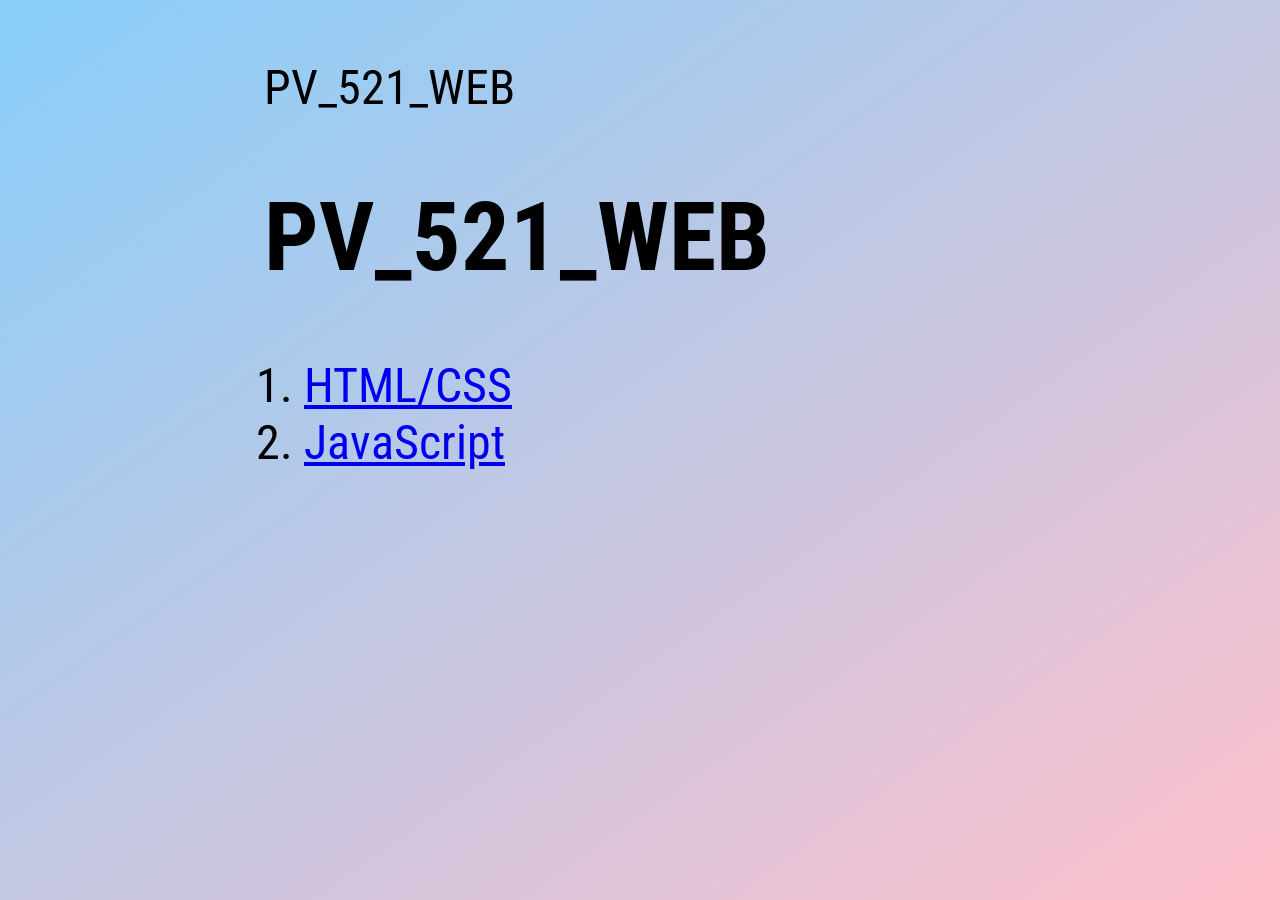
<file: index.html>
﻿<!DOCTYPE html>

<html lang="en" xmlns="http://www.w3.org/1999/xhtml">
<head>
    <meta charset="utf-8" />
    <link rel="stylesheet" href="style.css"
    <title>PV_521_WEB</title>
</head>
<body>
    <h1>PV_521_WEB</h1>
    <ol>
        <li> <a href="HTML/index.html">HTML/CSS</a></li>
        <li> <a href="JavaScript/index.html">JavaScript</a></li>
    </ol>
</body>
</html>
</file>
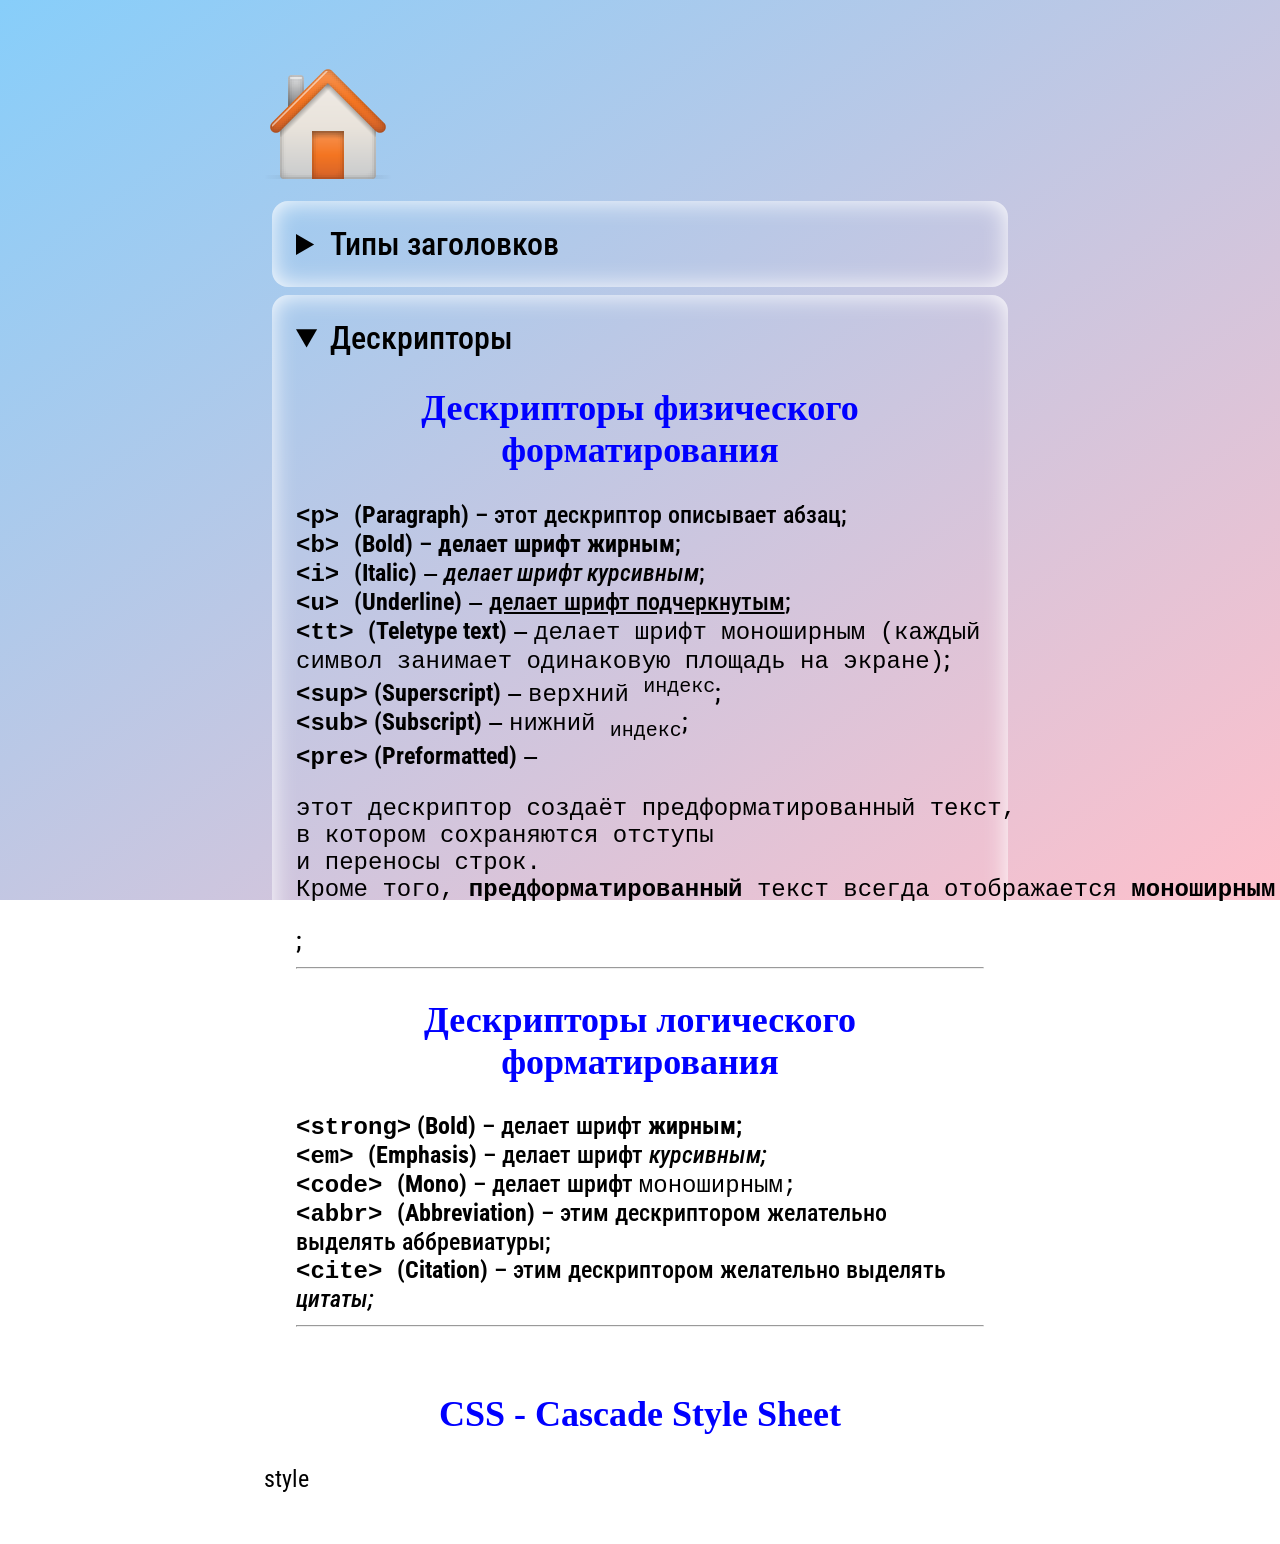
<file: 00-intro/index.html>
﻿<!DOCTYPE html>

<html lang="en" xmlns="http://www.w3.org/1999/xhtml">
<head>
	<meta charset="utf-8" />
	<title>HTML lesson 1</title>
	<link rel="icon" href="iconses.ico">
	<link rel="stylesheet" href="../style.css" />
	<style>
		body{
			font-size:24px;
		}
		h2, h4, h6 {
			text-align: center;
			color: blue;
			font-family: Tahoma;
		}

		h4 {
			color: darkgreen;
		}
	</style>
</head>
<body>
    <div id="home">
        <a href="../index.html"><img src="../home.png" alt="На главную" /></a>
	</div>
	<details>
		<summary>Типы заголовков</summary>
		<h1>Заголовок 1 - Заголовок первого уровня может быть только один на странице!!!</h1>
		<h2>Заголовок 2</h2>
		<h3>Заголовок 3</h3>
		<h4>Заголовок 4</h4>
		<h5>Заголовок 5</h5>
		<h6>Заголовок 6</h6>
		<p>Текст</p>
	</details>

	<details open>
		<summary>Дескрипторы</summary>
		<h2 >Дескрипторы физического форматирования</h2>
		<b><code>&#60;p&#62;  </code> (Paragraph)</b>				  &#8211; этот дескриптор описывает абзац;<br>
		<b><code>&lt;b&gt;    </code> (Bold)</b>					  &ndash; <b>делает шрифт жирным</b>;<br>
		<b><code>&#60;i&#62;  </code> (Italic)</b>					  &#8210; <i>делает шрифт курсивным</i>;<br>
		<b><code>&#60;u&#62;  </code> (Underline)</b>				  &#8210; <u>делает шрифт подчеркнутым</u>;<br>
		<b><code>&#60;tt&#62; </code> (Teletype text)</b>			  &#8210; <tt>делает шрифт моноширным (каждый символ занимает одинаковую площадь на экране)</tt>;<br>
		<b><code>&#60;sup&#62;</code> (Superscript)</b>				  &#8210; <tt>верхний <sup>индекс</sup></tt>;<br>
		<b><code>&#60;sub&#62;</code> (Subscript)</b>				  &#8210; <tt>нижний <sub>индекс</sub></tt>;<br>
		<b><code>&#60;pre&#62;</code> (Preformatted)</b>			  &#8210; <pre>этот дескриптор создаёт предформатированный текст, 
в котором сохраняются отступы 
и переносы строк.
Кроме того, <b>предформатированный</b> текст всегда отображается <b>моноширным</b> начертанием
</pre>;<br>
		<hr>

		<h2 >Дескрипторы логического форматирования</h2>
        <strong><code>&#60;strong&#62;</code> (Bold)</strong>		  &#8211 делает шрифт <strong> жирным;</strong> <br>
        <strong><code>&#60;em&#62;    </code> (Emphasis)</strong>	  &#8211 делает шрифт <em> курсивным;</em> <br>
        <strong><code>&#60;code&#62;  </code> (Mono)</strong>		  &#8211 делает шрифт <code> моноширным;</code> <br>
        <strong><code>&#60;abbr&#62;  </code> (Abbreviation)</strong> &#8211 этим дескриптором желательно <abr>выделять аббревиатуры;</abr> <br>
        <strong><code>&#60;cite&#62;  </code> (Citation)</strong>	  &#8211 этим дескриптором желательно выделять <cite> цитаты;</cite> <br>
		<hr>
	</details>

    <h2>CSS - Cascade Style Sheet</h2>
	style

</body>
</html>
</file>
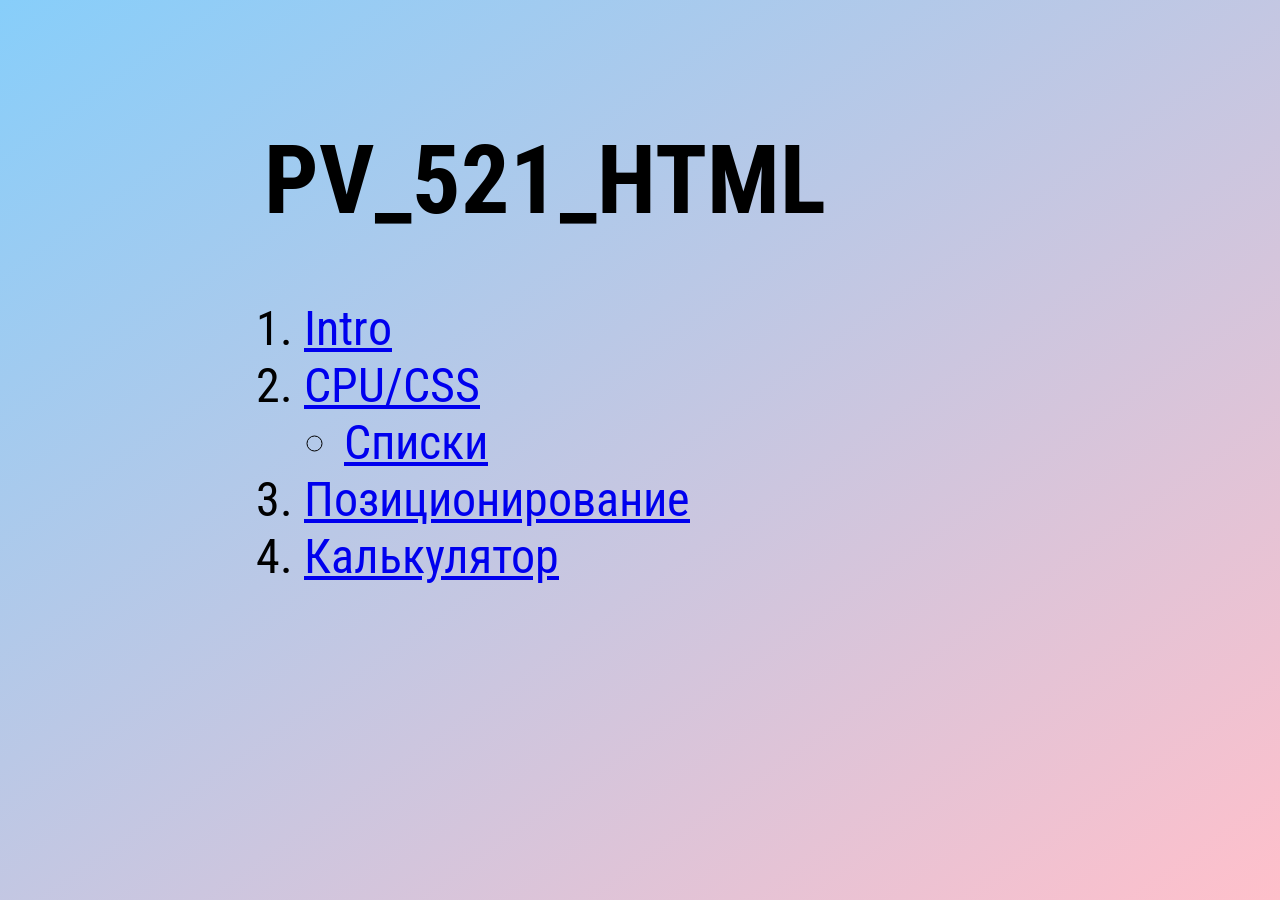
<file: HTML/index.html>
﻿<!DOCTYPE html>

<html lang="en" xmlns="http://www.w3.org/1999/xhtml">
<head>
    <meta charset="utf-8" />
    <link rel="stylesheet" href="style.css" />    
    <title>PV_521_HTML</title>
</head>
<body>
    <h1>PV_521_HTML</h1>
    <ol>
        <li><a href="00-intro/index.html">Intro</a></li>
        <li><a href="01-CPU/CPU.html">CPU/CSS</a></li>
        <ul>
            <li><a href="lists.html">Списки</a></li>
        </ul>
        <li><a href="02-Positioning/positioning.html">Позиционирование</a></li>
        <li><a href="03-Calc/calc.html">Калькулятор</a></li>
    </ol>
</body>
</html>
</file>
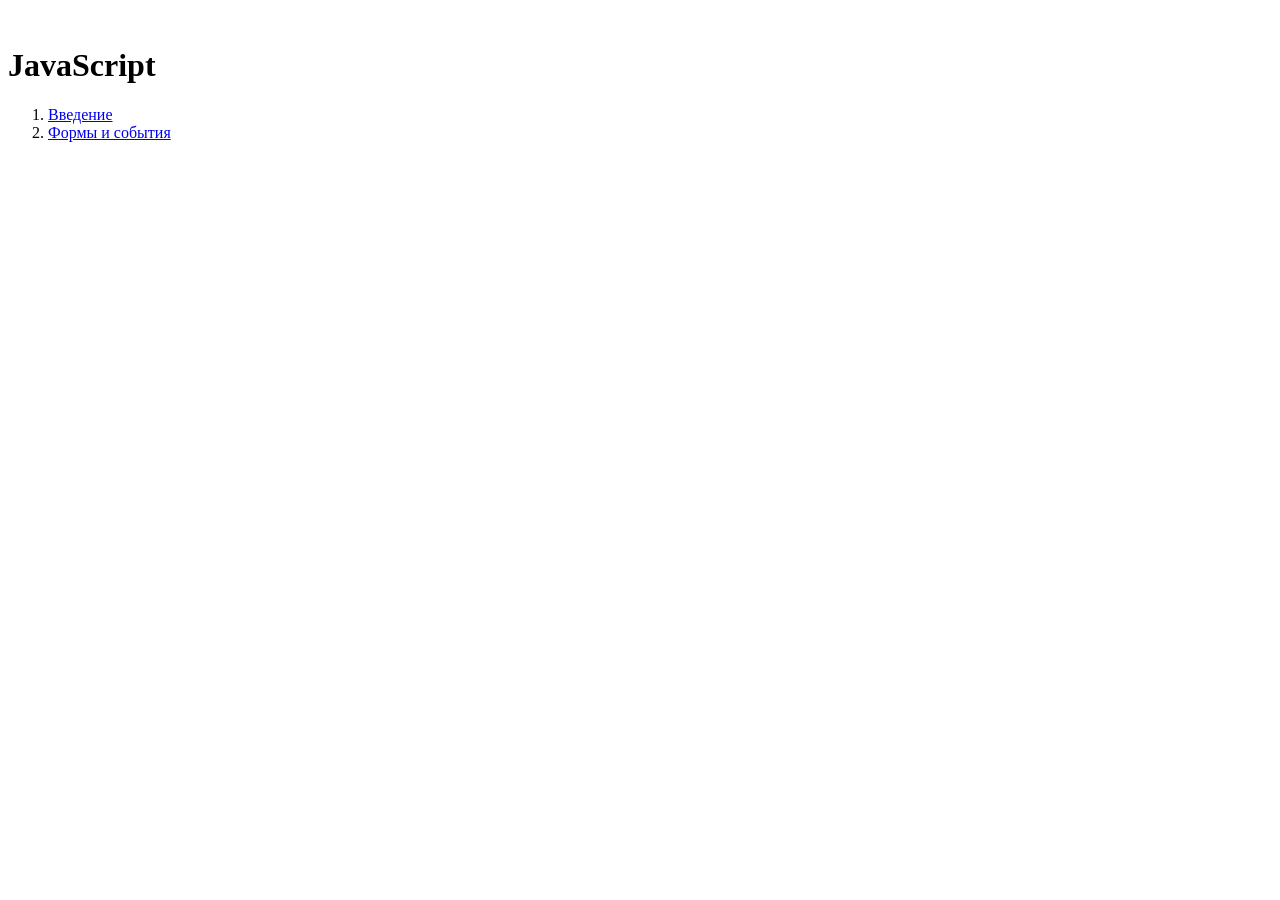
<file: JavaScript/index.html>
﻿﻿
<!DOCTYPE html>

<html lang="en" xmlns="http://www.w3.org/1999/xhtml">
<head>
    <meta charset="utf-8" />
    <title>JavaScript</title>
</head>
<body>
    <h1>JavaScript</h1>
    <ol>
        <li><a href="intro.html">Введение</a></li>
        <li><a href="forms_and_events.html">Формы и события</a></li>
    </ol>
</body>
</html>
</file>
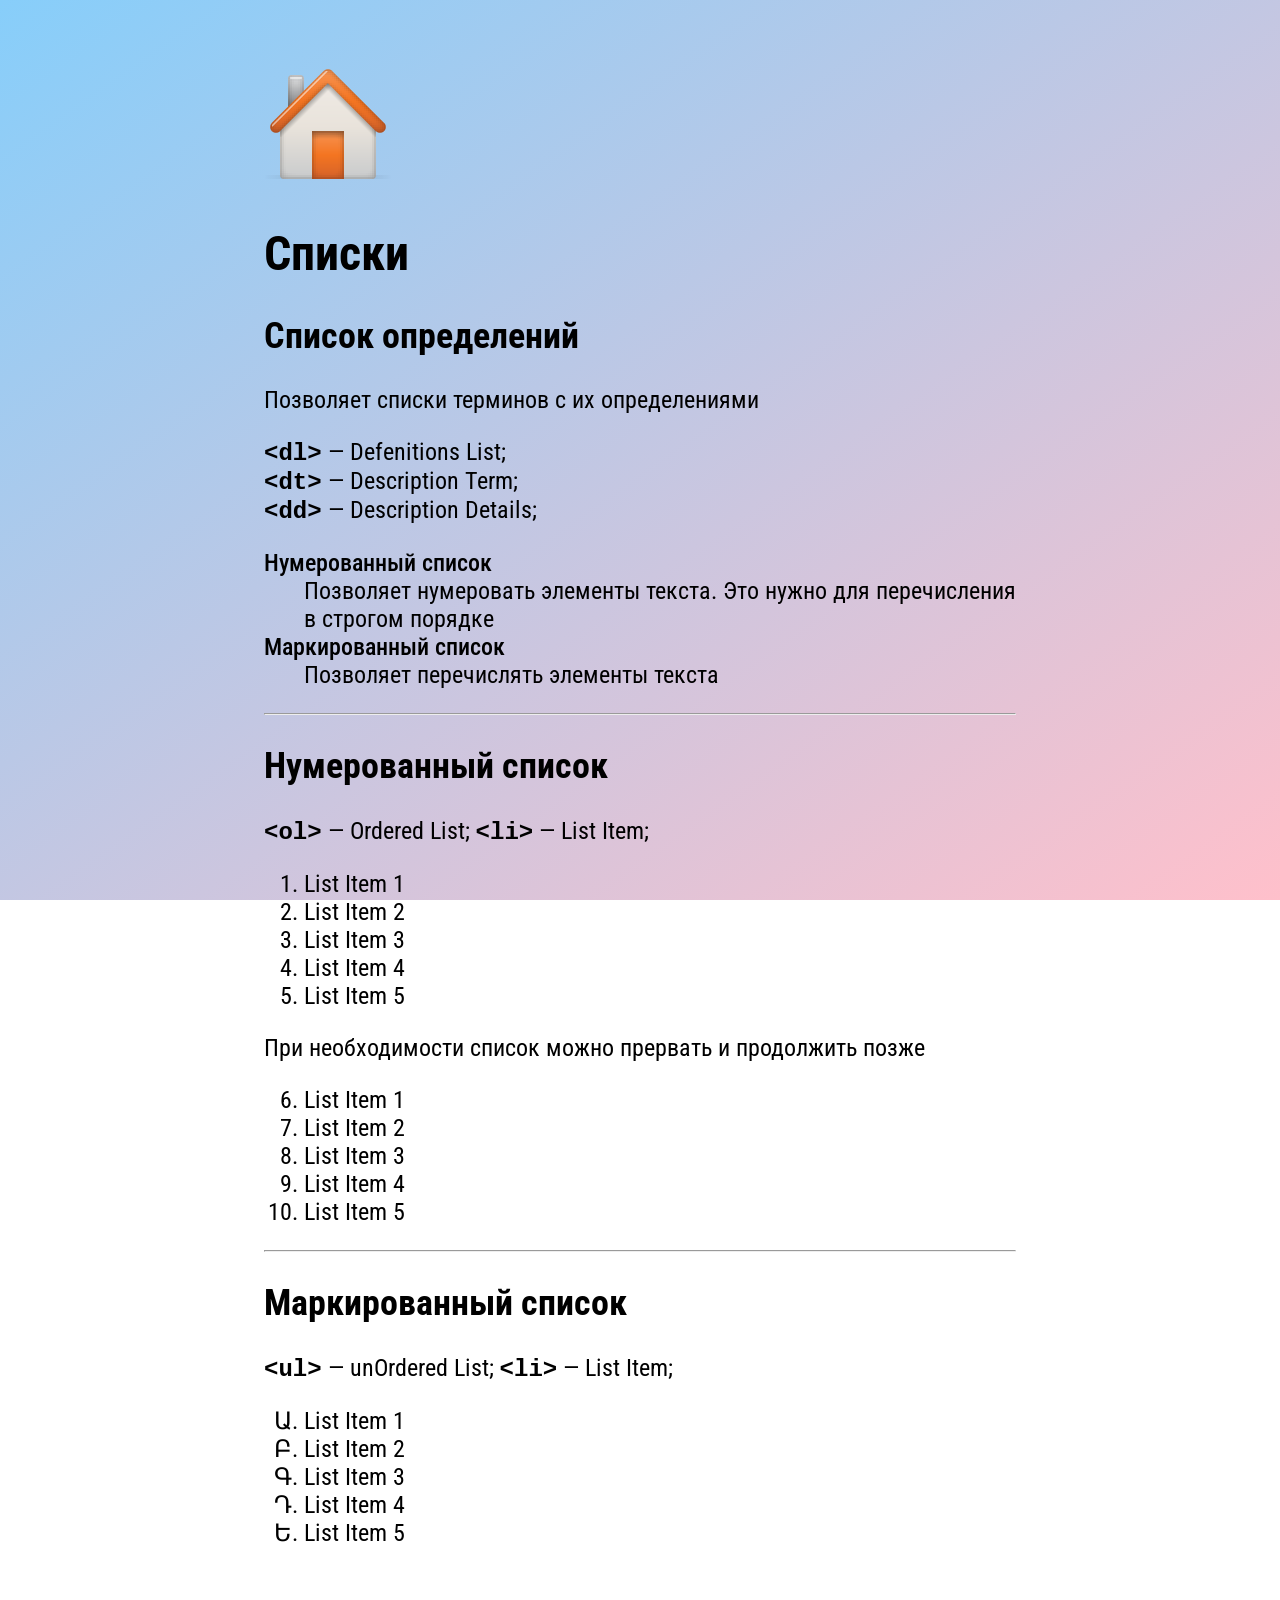
<file: lists.html>
﻿<!DOCTYPE html>

<html lang="en" xmlns="http://www.w3.org/1999/xhtml">
<head>
    <meta charset="utf-8" />
    <title></title>
    <link rel="stylesheet" href="../style.css" />
    <style>
        body {
            font-size: 24px;
        }
        ol {
            /*list-style:armenian;*/
        }

        ul {
            list-style: armenian;
        }
        dt{
            font-weight:500;
        }
    </style>
</head>
<body>
    <div id="home">
        <a href="index.html"><img src="home.png" alt="На главную" /></a>
    </div>
    <h1>Списки</h1>
    <h2>Список определений</h2>
    <p>Позволяет списки терминов с их определениями</p>
    <strong><code>&#60;dl&#62;</code></strong> &#8213; Defenitions List;<br />
    <strong><code>&#60;dt&#62;</code></strong> &#8213; Description Term;<br />
    <strong><code>&#60;dd&#62;</code></strong> &#8213; Description Details;<br />
    <dl>
        <dt>Нумерованный список</dt>
        <dd>Позволяет нумеровать элементы текста. Это нужно для перечисления в строгом порядке</dd>
        <dt>Маркированный список</dt>
        <dd>Позволяет перечислять элементы текста</dd>
    </dl>
    <hr />
    <h2>Нумерованный список</h2>
    <strong><code>&#60;ol&#62;</code></strong> &#8213; Ordered List;
    <strong><code>&#60;li&#62;</code></strong> &#8213; List Item;
    <ol>
        <li>List Item 1</li>
        <li>List Item 2</li>
        <li>List Item 3</li>
        <li>List Item 4</li>
        <li>List Item 5</li>
    </ol>
    <p>При необходимости список можно прервать и продолжить позже</p>
    <ol start="6">
        <li>List Item 1</li>
        <li>List Item 2</li>
        <li>List Item 3</li>
        <li>List Item 4</li>
        <li>List Item 5</li>
    </ol>
    <hr />
    <h2>Маркированный список</h2>
    <strong><code>&#60;ul&#62;</code></strong> &#8213; unOrdered List;
    <strong><code>&#60;li&#62;</code></strong> &#8213; List Item;
    <ul>
        <li>List Item 1</li>
        <li>List Item 2</li>
        <li>List Item 3</li>
        <li>List Item 4</li>
        <li>List Item 5</li>
    </ul>
</body>
</html>
</file>
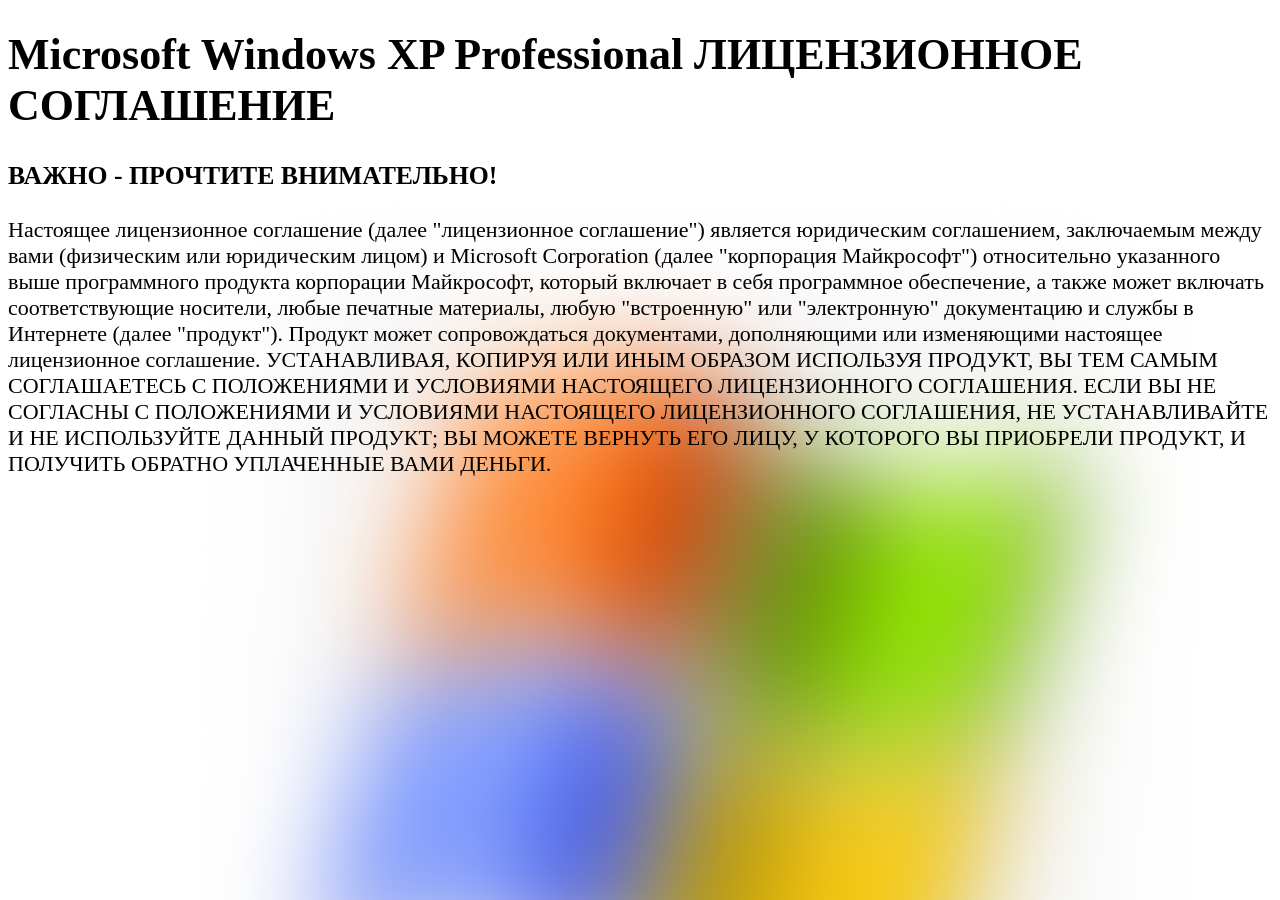
<file: 02-positioning/positioning.html>
﻿<!DOCTYPE html>

<html lang="en" xmlns="http://www.w3.org/1999/xhtml">
<head>
    <meta charset="utf-8" />
    <title>Позиционирование</title>
    <link rel="stylesheet" href="positioning.css"
</head>
<body>
    <h1>Microsoft Windows XP Professional ЛИЦЕНЗИОННОЕ СОГЛАШЕНИЕ</h1>
    <h3>ВАЖНО - ПРОЧТИТЕ ВНИМАТЕЛЬНО!</h3>
    <img src="windows-xp-logo.png" alt="Logo" class="logo" />
    <p>
        Настоящее лицензионное соглашение (далее
        "лицензионное соглашение") является юридическим
        соглашением, заключаемым между вами (физическим
        или юридическим лицом) и Microsoft Corporation
        (далее "корпорация Майкрософт") относительно
        указанного выше программного продукта корпорации
        Майкрософт, который включает в себя программное
        обеспечение, а также может включать
        соответствующие носители, любые печатные
        материалы, любую "встроенную" или "электронную"
        документацию и службы в Интернете (далее
        "продукт"). Продукт может сопровождаться
        документами, дополняющими или изменяющими
        настоящее лицензионное соглашение.
        УСТАНАВЛИВАЯ, КОПИРУЯ ИЛИ ИНЫМ ОБРАЗОМ
        ИСПОЛЬЗУЯ ПРОДУКТ, ВЫ ТЕМ САМЫМ СОГЛАШАЕТЕСЬ
        С ПОЛОЖЕНИЯМИ И УСЛОВИЯМИ НАСТОЯЩЕГО
        ЛИЦЕНЗИОННОГО СОГЛАШЕНИЯ. ЕСЛИ ВЫ НЕ
        СОГЛАСНЫ С ПОЛОЖЕНИЯМИ И УСЛОВИЯМИ
        НАСТОЯЩЕГО ЛИЦЕНЗИОННОГО СОГЛАШЕНИЯ, НЕ
        УСТАНАВЛИВАЙТЕ И НЕ ИСПОЛЬЗУЙТЕ ДАННЫЙ
        ПРОДУКТ; ВЫ МОЖЕТЕ ВЕРНУТЬ ЕГО ЛИЦУ, У
        КОТОРОГО ВЫ ПРИОБРЕЛИ ПРОДУКТ, И ПОЛУЧИТЬ
        ОБРАТНО УПЛАЧЕННЫЕ ВАМИ ДЕНЬГИ.
    </p>
</body>
</html>
</file>
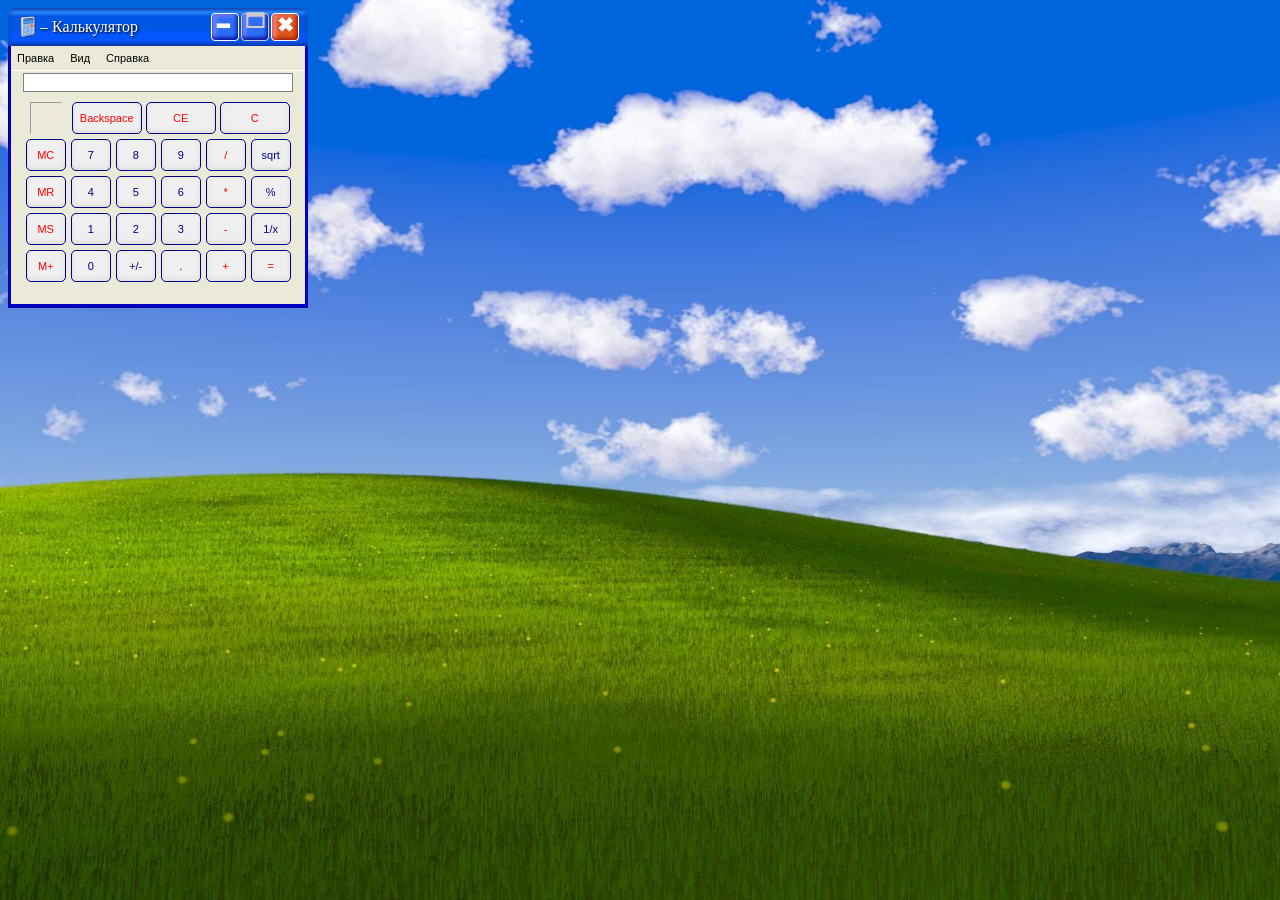
<file: 03-calc/calc.html>
﻿<!DOCTYPE html>

<html lang="en" xmlns="http://www.w3.org/1999/xhtml">
<head>
    <meta charset="utf-8" />
    <link rel="stylesheet" href="calc.css">
    <title>Калькулятор</title>
</head>
<body>
    <div class="main-window">
        <div class="title-bar">
            <div class="title-bar-left-side">
                <img src="CalcXP.ico" class="app-icon" />
                <div>&#8211 Калькулятор</div>
            </div>
            <div class="title-bar-right-side">
                <button class="control-button">				<div class="control-button-signature" style="margin-left:-4px;">&#x1F5D5;</div></button>
                <button class="control-button" disabled>	<div class="control-button-signature">&#128470;</div></button>
                <button class="control-button close-button"><div class="control-button-signature close-button-signature ">&#10006; </div></button>
            </div>
        </div>
        <!-- ---------------------------------------------------------- -->
        <div class="client-rect">
            <div class="work-area">
                <div class="menu-bar">
                    <button class="menu-button">Правка</button>
                    <button class="menu-button">Вид</button>
                    <button class="menu-button">Справка</button>
                </div>
                <div class="display-container">
                    <input type="text" class="display" />
                </div>
                <!-- ---------------------------------------------------------- -->
                <div class="calc-buttons">
                    <!--<div class="memory-buttons">
                        <div class="square"></div>
                        <button>MC</button>
                        <button>MR</button>
                        <button>MS</button>
                        <button>M+</button>
                    </div>-->
                    <div class="square"></div>
                    <div class="clear-buttons">
                        <button>Backspace</button>
                        <button>CE</button>
                        <button>C</button>
                    </div>
                    <!-- ---------------------------------------------------------- -->
                    <button class="memory-button">MC</button>
                    <button>7</button>
                    <button>8</button>
                    <button>9</button>
                    <button class="operation-button">/</button>
                    <button>sqrt</button>
                    <!-- ---------------------------------------------------------- -->
                    <button class="memory-button">MR</button>
                    <button>4</button>
                    <button>5</button>
                    <button>6</button>
                    <button class="operation-button">*</button>
                    <button>%</button>
                    <!-- ---------------------------------------------------------- -->
                    <button class="memory-button">MS</button>
                    <button>1</button>
                    <button>2</button>
                    <button>3</button>
                    <button class="operation-button">-</button>
                    <button>1/x</button>
                    <!-- ---------------------------------------------------------- -->
                    <button class="memory-button">M+</button>
                    <button>0</button>
                    <button>+/-</button>
                    <button>.</button>
                    <button class="operation-button">+</button>
                    <button class="operation-button">=</button>

                </div>
            </div>
        </div>
    </div>
</body>
</html>
</file>
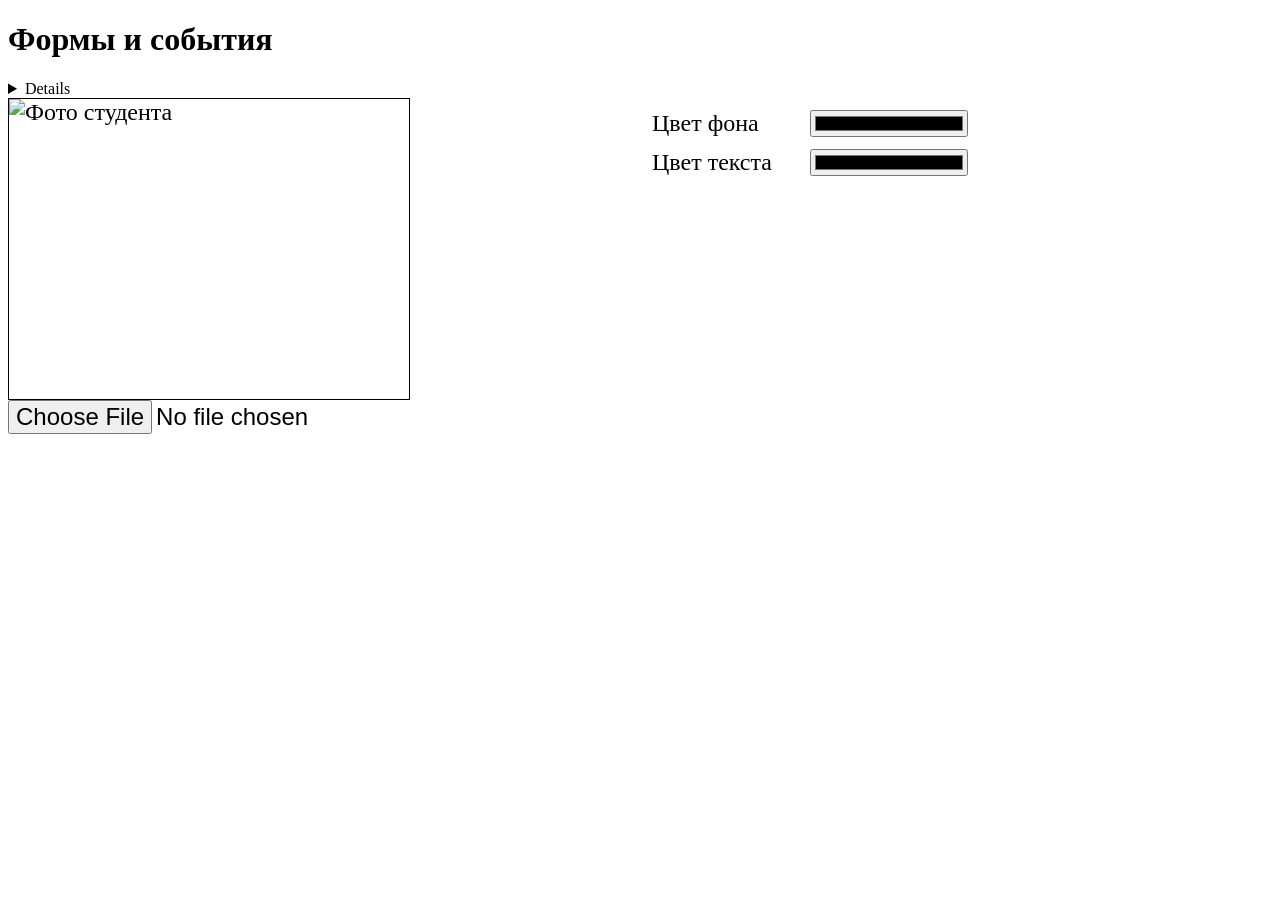
<file: JavaScript/forms_and_events.html>
﻿<!DOCTYPE html>

<html lang="en" xmlns="http://www.w3.org/1999/xhtml">
<head>
    <meta charset="utf-8" />
    <link rel="stylesheet" href="forms_and_events.css">
    <title>Формы и события</title>
</head>
<body>
    <h1>Формы и события</h1>
    <details>
        <h2>Factorial</h2>
        <div class="task">
            <!--<div class="pair">
        </div>-->
            <label for="number">Введите целое число от 0 до 170:</label>
            <input id="number" type="number" min="0" onchange="Factorial()">
            <button onclick="Factorial()">Вычислить</button>
        </div>
        <div id="factorial-result" class="result"></div>
        <!--<input id="factorial-result" class="result" type="text">-->
        <hr>
        <h2>Power</h2>
        <div class="task">
        </div>
    </details>

    <div class="image-and-colors">
        <div class="upload-image">
            <div class="image-container">
                <img alt="Фото студента" id="image" />
            </div>
            <input type="file" id="image-file" onchange="setImage()">
        </div>

        <div class="colors">
            <div class="select-color">
                <label for="background-color">Цвет фона</label>
                <input type="color" id="background-color" value="white" oninput='setBackgroundColor(event)'/>
            </div>

            <div class="select-color">
                <label for="foreround-color">Цвет текста</label>
                <input type="color" id="foreground-color" value="white" oninput="setForegroundColor()"/>                
            </div>
        </div>
    </div>

    <script src="forms_and_events.js"></script>
</body>
</html>
</file>
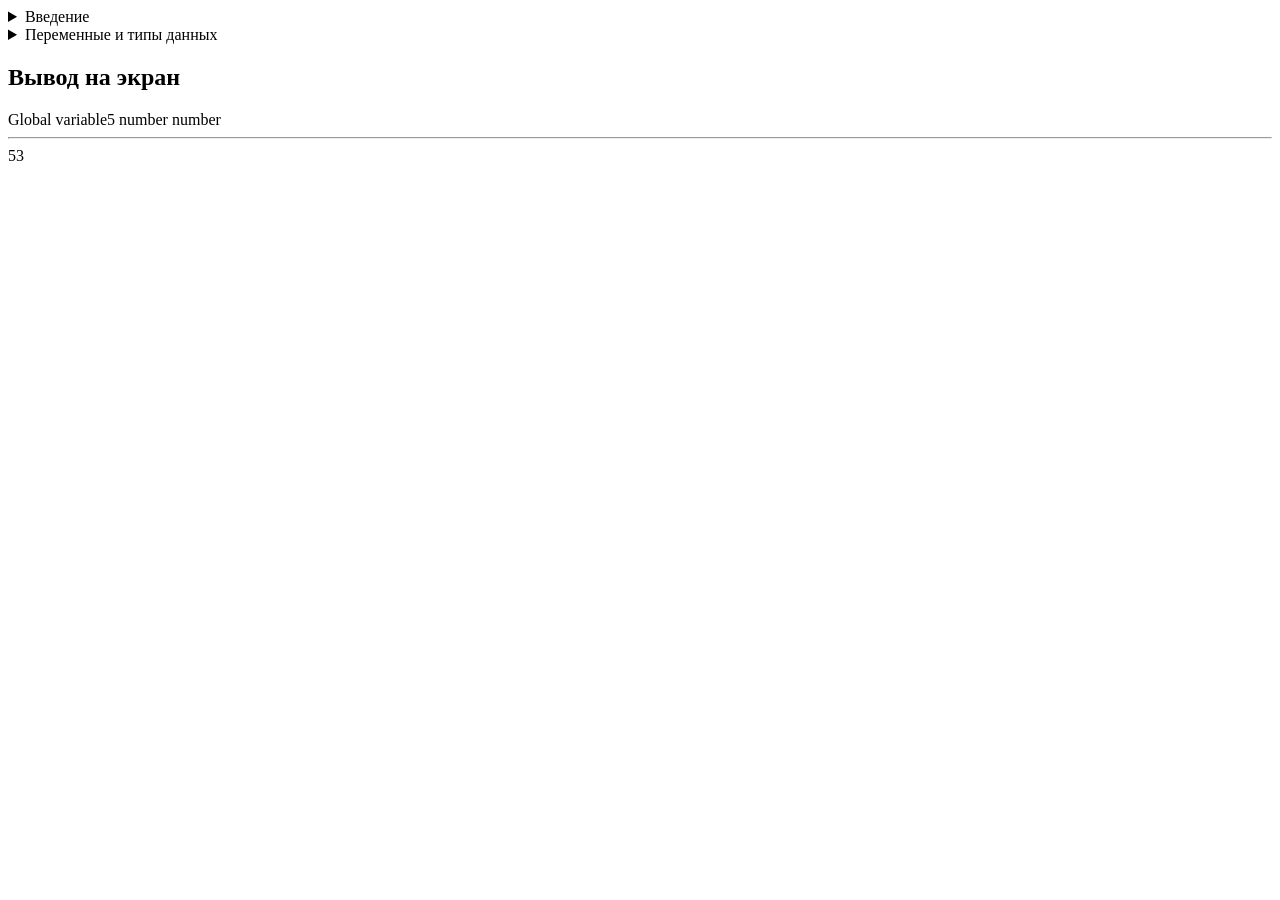
<file: JavaScript/intro.html>
﻿<!DOCTYPE html>

<html lang="en" xmlns="http://www.w3.org/1999/xhtml">
<head>
    <meta charset="utf-8" />
    <title>Introduction to JavaScript</title>
    <style>
        code {
            color: blue;
            font-family: 'Courier New';
            font-weight: 900;
        }
    </style>
</head>
<body>
    <details>
        <summary>Введение</summary>
        <h1>Introduction to JavaScript</h1>
        <p>
            <strong>JavaScript</strong> &#8213; это интерпретируемый язык программирования общего назначения с динамической типизацией данных.
        </p>
        <p>
            <strong>Интерпретируемый</strong> значит что программа выполняется в исходном виде, т.е., исходный код не преобразуется в машинный или промежуточный код. В связи с этим ошибок на этапе компиляции и компоновки отсутствут, есть только ошибки на этапе выполнения.
            FrontEnd
        </p>
        <p>
            <strong>Диамическая типипзация</strong> говорит о том, что тип переменных и констант определяется во время присваивания, по типу значения справа (r-value).
            l-value = r-value;
        </p>
    </details>
    <details>
        <summary>Переменные и типы данных</summary>
        <h2>Переменные и константы</h2>
        <dl>
            <dt><code style="color:blue;">var</code></dt>
            <dd>объявляет глобальную переменную, несмотря на область видимости, в которой она объявлена. Если записать значение в несуществующую переменную, то это не вызовет ошибку, это будет аналогично ключевому слову '<code>var</code>';</dd>
            <dt><code style="color:blue;">let</code></dt>
            <dd>объявляет локальную переменную, только для той области видимости, в которой она используется;</dd>
            <dt><code style="color:blue;">const</code></dt>
            <dd>объявляет константу. Константы могут быть только локальными;</dd>
        </dl>
        <h2>Типы данных:</h2>
        <ol>
            <li>
                Примитивные типы:
                <ul>
                    <li><code>Boolean</code> &#8213; принимает одно из двух значений <code>True</code>либо <code>False</code>. Значения: 0, null, '', "", `` неявно преобразуются в <code>False</code>. <code>True</code> &#8213; это любое значение, отличное от нуля или пустой строки.</li>
                    <li><code>String</code> &#8213; объект, описывающий массив символов;</li>
                    <li><code>Number</code> &#8213; вещественное (дробное число), которое является полным аналогом типа <code>double</code>. Все числовые литералы неявно преобразубтся в Number;</li>
                    <li><code>Bigint</code> &#8213; целое число неграниченных размеров;</li>
                </ul>
            </li>
            <li>
                Объекты:
                <ul>
                    <li><code>Object</code> &#8213; </li>
                    <li><code>Array</code> &#8213; </li>
                    <li><code>Function</code> &#8213; </li>
                    <li><code>Date</code> &#8213; </li>
                    <li><code>Map</code> &#8213; </li>
                    <li><code>Set</code> &#8213; </li>
                    <li><code>RegExp</code> &#8213; регулярное выражение; </li>
                </ul>
            </li>
        </ol>
    </details>
    <script>
		//alert("Hello");
		//var name = prompt("Введите Ваше имя: ");
		//alert(name);
		//alert('Привет ' + prompt("Введите Ваше имя: ") + ' we are glad to see you');
		//alert(`Привет ${prompt("Введите Ваше имя: ")}.\n Это интерполяция строк.`);
		console.log("Информацию так же можно выводить в консоль");
		document.write("<h2>Вывод на экран</h2>");
		{
			var1 = "Global variable";
			//var1 = "Глобальная переменная";
		}
		document.write(var1);
		document.writeln(5);
		document.writeln(typeof (5));
		let variable = Number("5");
		document.write(typeof(variable));
		//alert(5);
		document.write("<hr>");
		let a = '5' + 3;
		document.write(a);
    </script>
</body>
</html>
</file>
<file: style.css>
﻿@import url('https://fonts.googleapis.com/css2?family=Roboto+Condensed:ital,wght@0,100..900;1,100..900&display=swap');
body 
{
    font-family: Roboto Condensed;
    font-size: 48px;
    padding: 4% 20%;
    background-image:linear-gradient(to bottom right, lightskyblue, pink);
    background-attachment:fixed;
}
ul{
    list-style;none;
}
details
{
    /*border:solid 1px;*/
    border-radius: 16px;
    box-shadow:inset 0 0 24px 0 white;
    

    font-size: 24px;
    font-weight:500;
    margin:8px;
    padding:24px;
}
summary
{
    font-size: 32px;
    
}
</file>
<file: HTML/style.css>
﻿@import url('https://fonts.googleapis.com/css2?family=Roboto+Condensed:ital,wght@0,100..900;1,100..900&display=swap');
body 
{
    font-family: Roboto Condensed;
    font-size: 48px;
    padding: 4% 20%;
    background-image:linear-gradient(to bottom right, lightskyblue, pink);
    background-attachment:fixed;
}
ul{
    list-style;none;
}
details
{
    /*border:solid 1px;*/
    border-radius: 16px;
    box-shadow:inset 0 0 24px 0 white;
    

    font-size: 24px;
    font-weight:500;
    margin:8px;
    padding:24px;
}
summary
{
    font-size: 32px;
    
}
</file>
<file: 02-positioning/positioning.css>
﻿body
{
    font-size:22px;
}
h1
{
    position:sticky;

}
.logo
{
    /*width:200px;
    height:200px;*/
    position:fixed;
    left:300px;
    top:300px;
    z-index:-1;
    filter:blur(55px);
}
</file>
<file: 03-calc/calc.css>
﻿body {
    background-image: url("bliss.jpg");
    background-size: cover;
    background-position: center center; /* Центрируем изображение */
    background-repeat: no-repeat; /* Не повторяем */
    background-attachment: fixed; /* Фиксируем при прокрутке */
    font-family: Tahoma;
}

.main-window {
    /*border:solid 1px;*/
    width: 300px;
    height: 320px;
}

.title-bar {
    width: 100%;
    height: 38px;
    /*border:solid 1px rgb(13, 48, 141);*/
    color: white;
    text-shadow: 1px 1px 2px black;
    background-image: linear-gradient( rgb(14, 77, 190), rgb(42, 138, 251), rgb(0, 86,228), rgb(0, 86,228), rgb(0, 86,228), rgb(0, 86,228),
    /*rgb(0, 86,228),*/
    rgb(4, 85, 253), rgb(4, 85, 253), rgb(4, 85, 253), rgb(13, 48, 141) );
    box-shadow: inset 0px 0px 4px 1px rgb(22, 72, 183);
    border-top-left-radius: 8px;
    border-top-right-radius: 8px;
    display: flex;
    justify-content: space-between;
    align-items: center;
}

.title-bar-left-side {
    display: flex;
    align-items: center;
}

.title-bar-left-side, .title-bar-right-side {
    margin: 0px 8px;
    display: flex;
    align-items: center;
}

.app-icon {
    width: 24px;
    height: 24px;
}

.control-button {
    width: 28px;
    height: 28px;
    font-weight: 800;
    font-size: 15px;
    margin: 0px 1px;
    padding: 0px 1px 8px 1px;
    position: relative;
    border: solid 1px white;
    border-radius: 4px;
    color: white;
    /*background-image: linear-gradient(to bottom right, #55A1FF, #0025B5);
	box-shadow: inset 1px 1px 1px 0px #77A1F5;*/
    background-color: rgb(45, 109, 249);
    box-shadow: inset -1px -2px 4px 0px #000088, inset 4px 2px 4px 0px #7788FF;
}

    .control-button:hover {
        background-image: linear-gradient( to bottom right, rgb(149, 149, 249), rgb(45, 109, 249), rgb(149, 149, 249) );
    }

    .control-button:active {
        background-image: none;
        background-color: rgb(85, 85, 192);
        box-shadow: inset 4px 2px 4px 0px #000088, inset -4px -2px 4px 0px #7788FF;
    }

.control-button-signature {
    font-size: 20px;
    font-family: 'Courier New';
    margin: -4px 0px 0px 0px;
}

.close-button-signature {
    font-size: 20px;
    font-family: 'Courier New';
    margin: -1px 0px 0px 0px;
}

.close-button {
    background-color: rgb(221, 85, 26);
    box-shadow: inset -1px -1px 4px 0px #880000, inset 4px 2px 4px 0px #FF8888;
}

    .close-button:hover {
        background-image: linear-gradient( to bottom right, rgb(249, 149, 149), rgb(249, 85, 26), rgb(249, 128, 85) );
    }

    .close-button:active {
        box-shadow: inset 4px 2px 4px 0px #880000, inset -2px -1px 4px 0px #FF8888;
        background-image: linear-gradient( to bottom right, rgb(224, 49, 49), rgb(224, 85, 26), rgb(224, 64, 85) );
    }


.control-button[disabled], .control-button[disabled]:hover, .control-button[disabled]:active {
    color: #CCCCCC;
    border-color: #CCCCCC;
    background-image: none;
    background-color: rgb(45, 109, 249);
    box-shadow: inset -1px -2px 4px 0px #000088, inset 4px 2px 4px 0px #7788FF;
}
/* /////////////////////////////////////////////////////////////////////////////////////// */
.client-rect {
    width: 100%;
    height: 262px;
    background-color: blue;
    /*background-image:linear-gradient(to right, blue, darkblue);*/
    box-shadow: inset 1px -1px 1px 0px darkblue, inset -1px -1px 2px 0px darkblue;
    display: flex;
    justify-content: center;
    align-items: flex-start;
}

.work-area {
    width: 98%;
    height: 258px;
    background-color: rgb(235, 233, 216);
    box-shadow: -1px 1px 2px 0px darkblue;
}

.menu-bar {
    border-bottom: solid 1px white;
}

.menu-button {
    background-color: transparent;
    border: none;
}

    .menu-button:hover {
        background-color: #5555DD;
        color: white;
    }

    .menu-button, .menu-button:hover {
        height: 24px;
    }
/* //////////////////////////////////////////////////////////// */
.display-container {
    display: flex;
    justify-content: center;
}

.display {
    width: 90%;
    border-radius: 0;
    border-style: none;
    border: solid 1px gray;
    margin: 2px;
}

input:focus-visible {
    outline: none;
}
/* //////////////////////////////////////////////////////////// */
/*.memory-buttons
{
	display:flex;
	flex-direction:column;
	align-items:center;
	width:50px;
	padding:0px;
}
	.memory-buttons > button
	{
		height:38px;
		margin:1px;
	}
*/
.calc-buttons {
    margin: 8px auto;
    width: 90%;
    height: 70%;
    /*border:solid 1px;*/
    display: grid;
    grid-template-rows: repeat(5, auto);
    grid-template-columns: repeat(6, auto);
    grid-gap: 5px;
    justify-items: center;
}

.square {
    border: inset 1px;
    width: 30px;
    height: 30px;
}

.calc-buttons button {
    width: 40px;
    height: 32px;
    color: darkblue;
}

.clear-buttons {
    grid-row: 1;
    grid-column-start: 2;
    grid-column-end: 7;
    /*border:solid 1px;*/
}

    .clear-buttons > button {
        width: 70px;
        height: 32px;
    }

.menu-bar button, .calc-buttons button {
    font-size: 11px;
}
/* //////////////////////////////////////////////  */
.calc-buttons > .memory-button, .calc-buttons > .operation-button, .clear-buttons > button {
    color: red;
}

.calc-buttons button {
    box-shadow: inset 0px -2px 5px 0px #DDDDDD;
    border: solid 1px darkblue;
    border-radius: 5px;
}

    .calc-buttons button:hover {
        /*background-color:#FFFFFF;*/
        box-shadow: inset 0px -1px 5px 0px orange;
        /*box-shadow: inset 0px -1px 5px 0px #FFDDAA;*/
    }

    .calc-buttons button:active {
        background-color: lightgray;
        box-shadow: inset 0px -1px 5px 0px #EEEEEE;
    }
</file>
<file: JavaScript/forms_and_events.css>
﻿input, div, button {
    font-size: 24px;
    width: 50%;
}

input {
    text-align: right;
}

.task {
    width: 100%;
    display: flex;
    align-items: center;
}

.result {
    max-width: 50%;
}

.pair {
    text-align: right;
}

label {
    width: 50%;
}

#factorial-result {
    overflow: scroll;
    width: 100%;
    height: 400px;
}

.image-and-colors
{
    width:100%;
    display:flex;
    justify-content:space-between;
}

.image-container{
    border:solid 1px;
    width:400px;
    height:300px;
}
#image{
    width:400px;
    height:300px;
}
.select-color 
{
    display:flex;
    justify-content:space-between;

    margin:12px;
}
</file>
